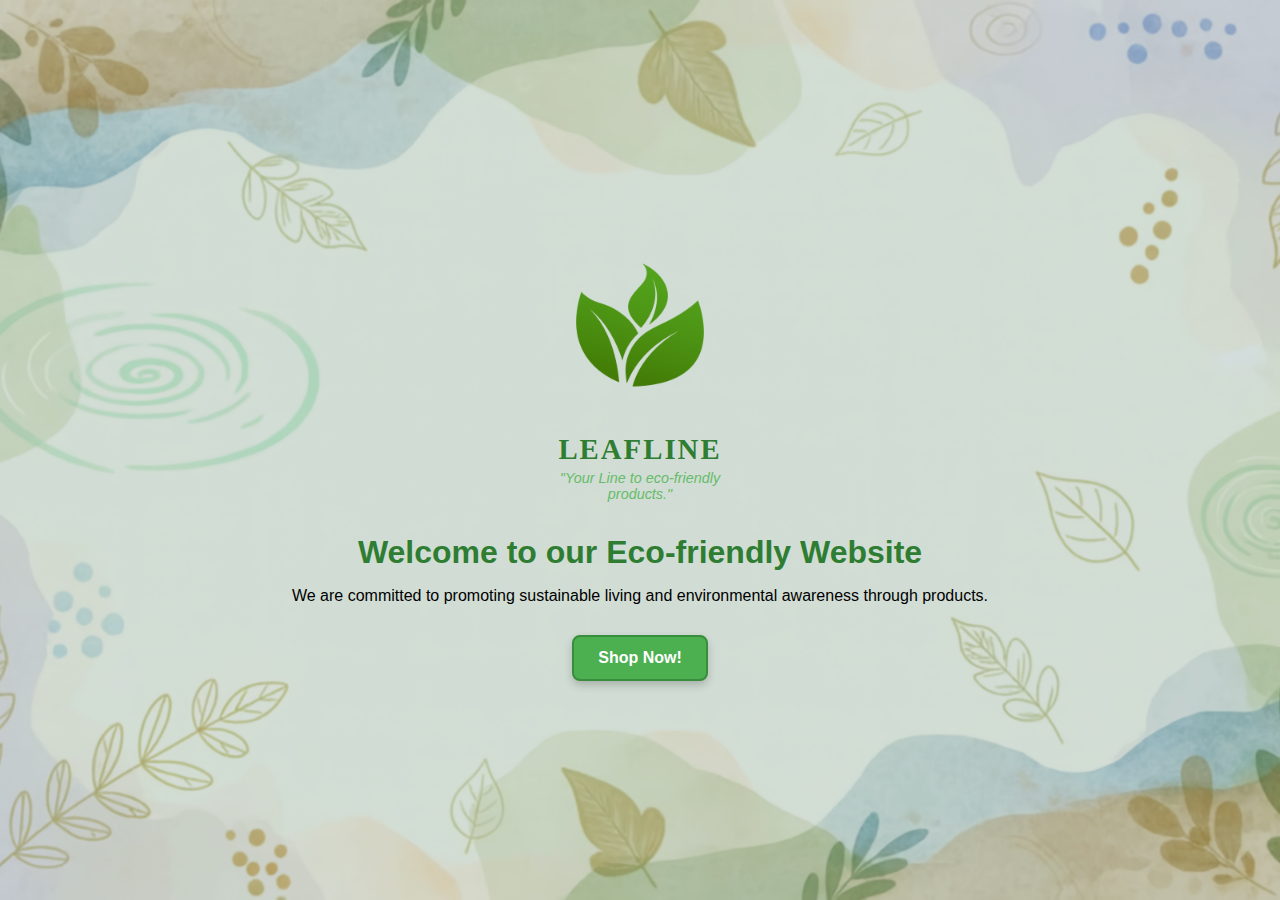
<file: index.html>
<!DOCTYPE html>
<html lang="en">

<head>
  <meta charset="UTF-8" />
  <meta name="viewport" content="width=device-width, initial-scale=1.0" />
  <title>Eco-Homepage</title>
  <link rel="stylesheet" href="index.css" />
  <link rel="icon" type="image/png" href="../shared/images/common/SAMPLE LOGO FOR NOW.png">
</head>

<body>
  <div class="page-wrapper">
    <div class="logo-container logo">
      <img src="./shared/images/common/SAMPLE LOGO FOR NOW.png" alt="Eco-friendly Logo" />
      <div class = "Logo-text">
        <h2>LeafLine</h2>
        <p>"Your Line to eco-friendly products."</p>
      </div>
    </div>
    <div class="title">
      <h1>Welcome to our Eco-friendly Website</h1>
    </div>
    <p>We are committed to promoting sustainable living and environmental awareness through products.</p>
    <div class="button-spacer">
      <a href="../Products/index.html" class="btn" onclick="slideTransition(event)">Shop Now!</a>
    </div>
  </div>
</body>

</html>
</file>
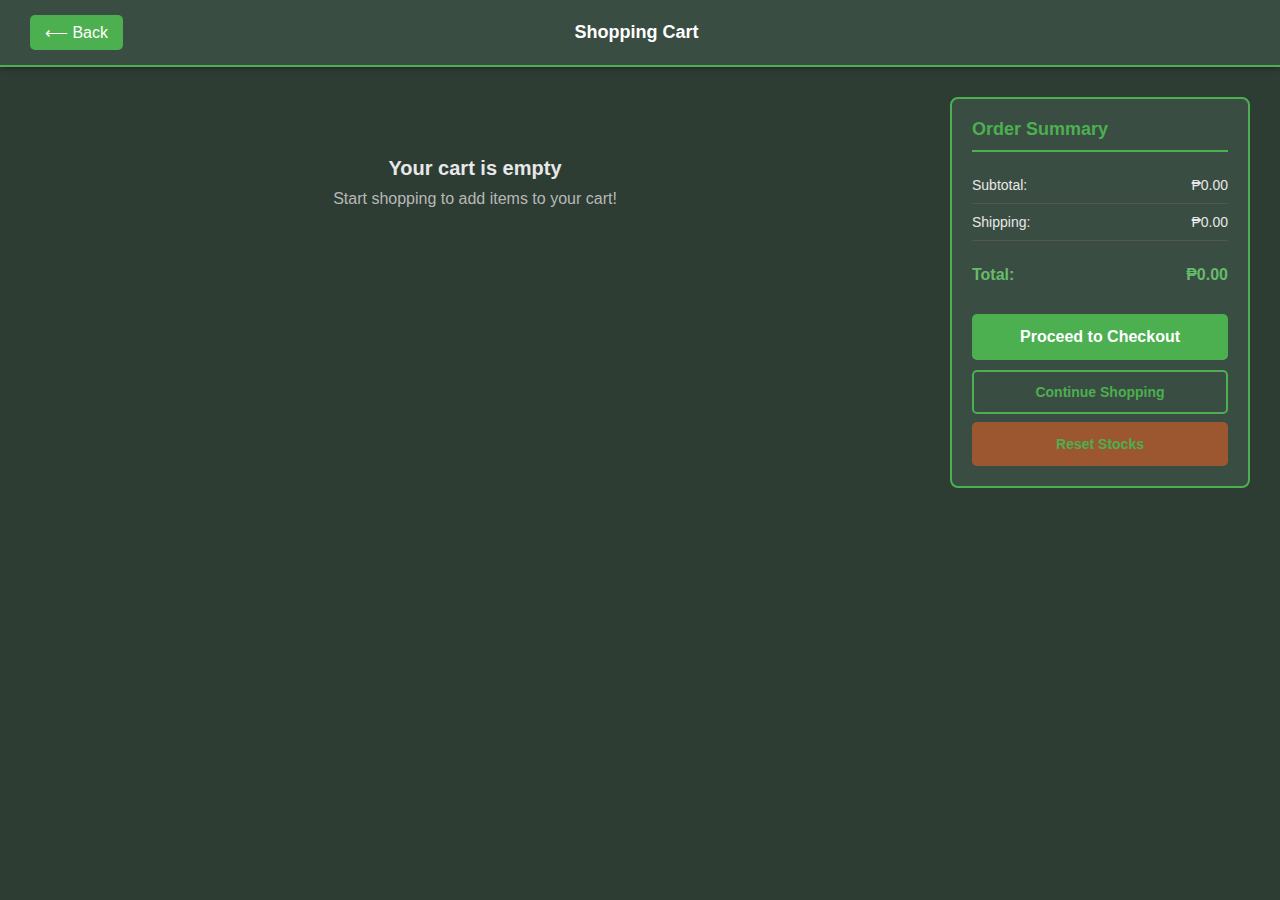
<file: Cart/index.html>
<!DOCTYPE html>
<html lang="en">
<head>
    <meta charset="UTF-8">
    <meta name="viewport" content="width=device-width, initial-scale=1.0">
    <title>Shopping Cart</title>
    <link rel="stylesheet" href="index.css">
    <link rel="icon" type="image/png" href="./shared/images/common/SAMPLE LOGO FOR NOW.png">
</head>
<body>
    <header class="header">
        <button class="back-btn" onclick="history.back()">⟵ Back</button>
        <h2>Shopping Cart</h2>
        <div class="header-spacer"></div>
    </header>

    <div class="cart-container">
        <main class="cart-items-section">
            <div id="cart-items" class="cart-items">
                </div>
        </main>

        <aside class="cart-summary">
            <h3>Order Summary</h3>
            <div class="summary-row">
                <span>Subtotal:</span>
                <span id="subtotal">₱0.00</span>
            </div>
            <div class="summary-row">
                <span>Shipping:</span>
                <span id="shipping">₱0.00</span>
            </div>
            <div class="summary-row total">
                <span>Total:</span>
                <span id="total">₱0.00</span>
            </div>
            <button class="checkout-btn" onclick="checkout()">Proceed to Checkout</button>
            <button class="continue-shopping-btn" onclick="history.back()">Continue Shopping</button>
            <button class="continue-shopping-btn" style="margin-top:8px;background:#9c5730;border-color:#9c5730;" id="reset-stocks-btn">Reset Stocks</button>
        </aside>
    </div>

    <div id="processing-message" style="display:none; position: fixed; top: 0; left: 0; width: 100%; height: 100%; background: rgba(0, 0, 0, 0.7); color: white; z-index: 1001; align-items: center; justify-content: center; font-size: 1.5em;">
        <p>Processing payment... Please wait. 💳</p>
    </div>

    <div id="payment-modal" class="modal">
        <div class="modal-content">
            <span class="close-btn" onclick="closeModal()">&times;</span>
            <h2>Select Mode of Payment</h2>
            
            <div class="modal-summary">
                Total Payable: <span id="modal-total-amount">₱0.00</span>
            </div>

            <div class="payment-options">
                <label class="payment-option">
                    <input type="radio" name="payment-option" value="Credit Card" checked>
                    Credit / Debit Card 



                </label>
                
                <label class="payment-option">
                    <input type="radio" name="payment-option" value="Cash on Delivery">
                    Cash on Delivery (COD) 



                </label>
                
                <label class="payment-option">
                    <input type="radio" name="payment-option" value="PayPal">
                    PayPal 
                </label>
            </div>
            
            <button id="confirm-payment-btn" onclick="processPayment()">Confirm & Pay</button>
            <button class="cancel-btn" onclick="closeModal()">Cancel</button>
        </div>
    </div>
    
    <script src="cart.js"></script> 
</body>
</html>
</file>
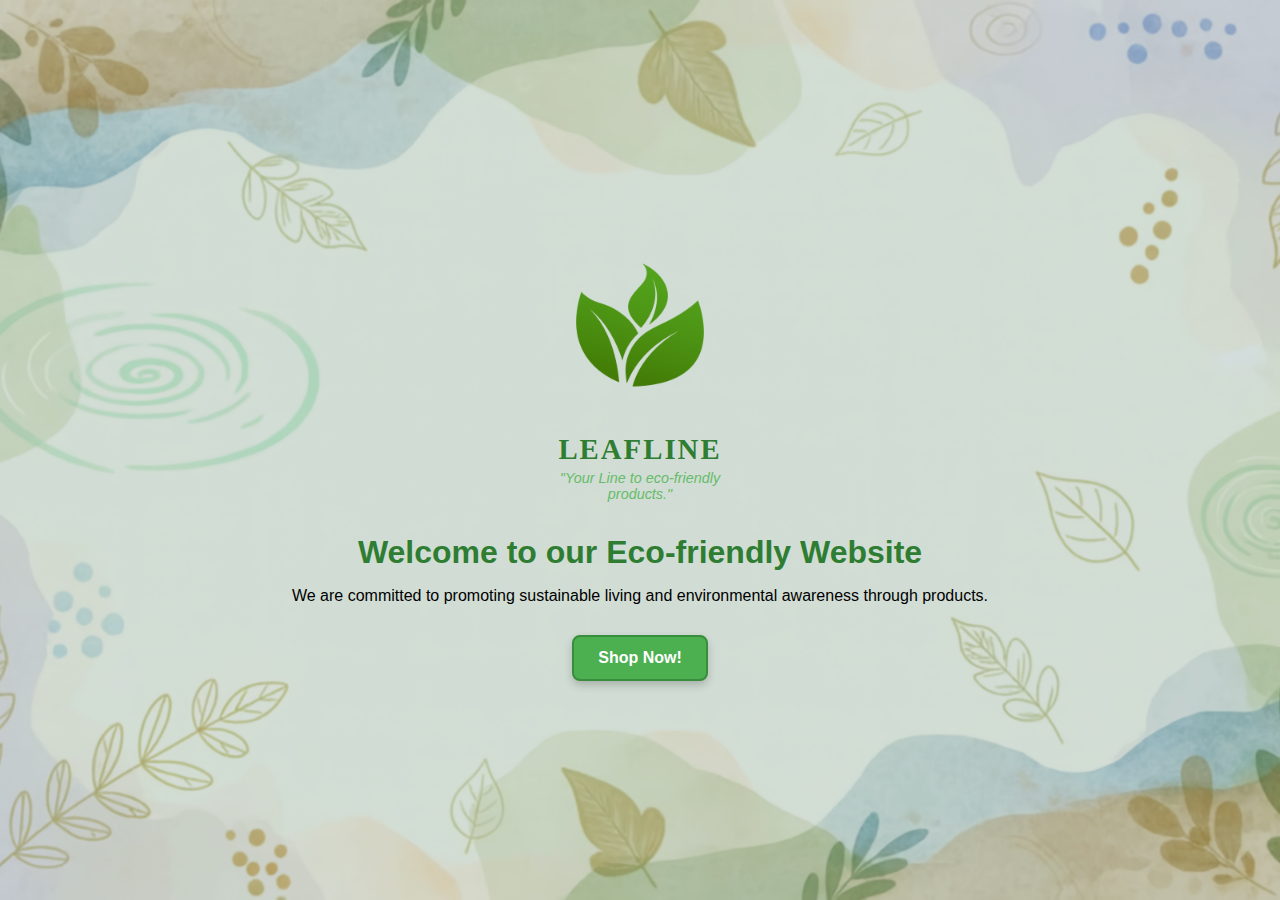
<file: Homepage/index.html>
<!DOCTYPE html>
<html lang="en">

<head>
  <meta charset="UTF-8" />
  <meta name="viewport" content="width=device-width, initial-scale=1.0" />
  <title>Eco-Homepage</title>
  <link rel="stylesheet" href="index.css" />
  <link rel="icon" type="image/png" href="../shared/images/common/SAMPLE LOGO FOR NOW.png">
</head>

<body>
  <div class="page-wrapper">
    <div class="logo-container logo">
      <img src="../shared/images/common/SAMPLE LOGO FOR NOW.png" alt="Eco-friendly Logo" />
      <div class = "Logo-text">
        <h2>LeafLine</h2>
        <p>"Your Line to eco-friendly products."</p>
      </div>
    </div>
    <div class="title">
      <h1>Welcome to our Eco-friendly Website</h1>
    </div>
    <p>We are committed to promoting sustainable living and environmental awareness through products.</p>
    <div class="button-spacer">
      <a href="../Products/index.html" class="btn" onclick="slideTransition(event)">Shop Now!</a>
    </div>
  </div>
</body>

</html>
</file>
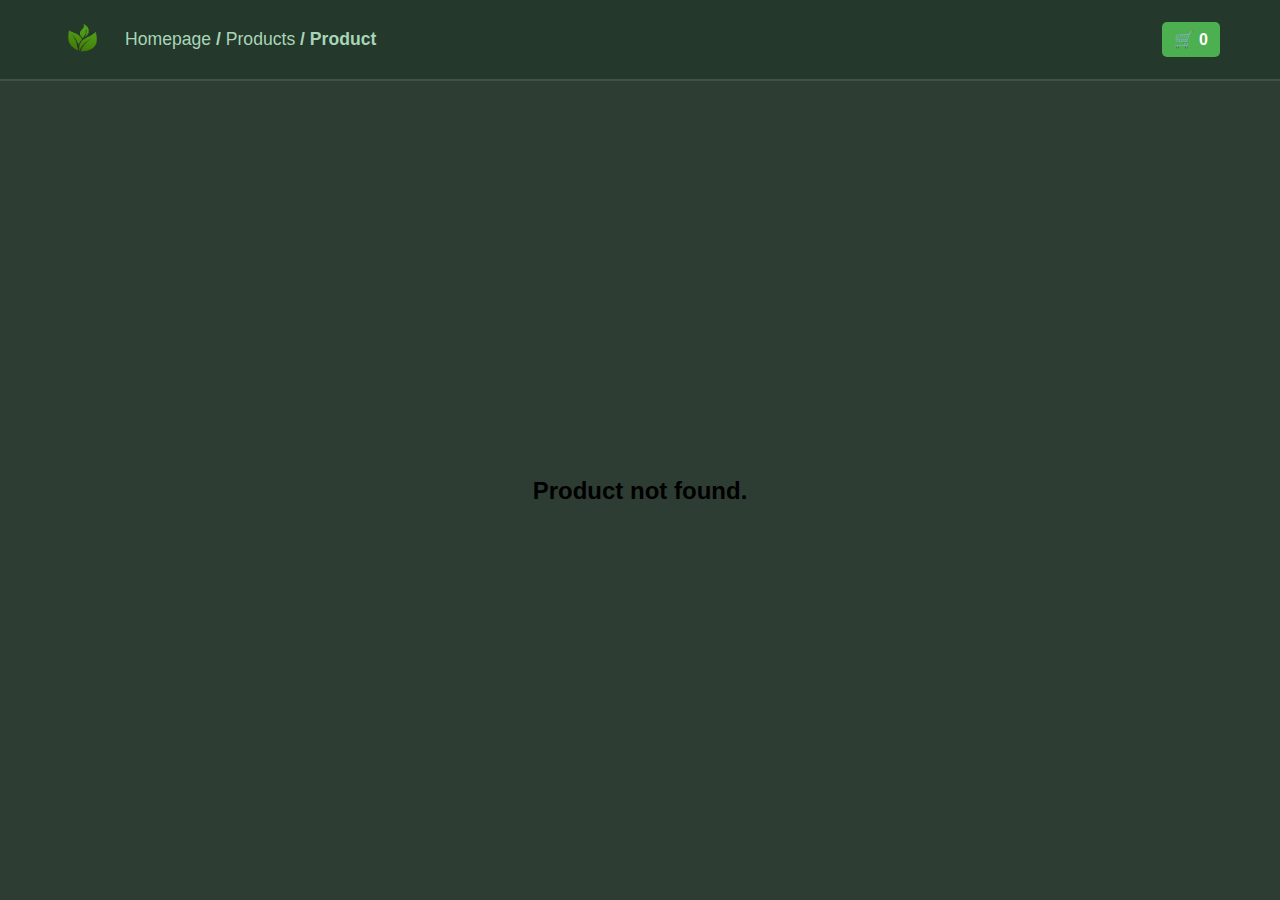
<file: Product-details/index.html>
<!DOCTYPE html>
<html lang="en">
<head>
  <meta charset="UTF-8">
  <meta name="viewport" content="width=device-width, initial-scale=1.0">
  <title>Product Details</title>
  <link rel="stylesheet" href="index.css">
  <link rel="icon" type="image/png" href="../shared/images/common/SAMPLE LOGO FOR NOW.png">
</head>
<body>
  <header class="header">
    <a href="../Homepage/index.html" class="logo-link" aria-label="Go to Home Page">
      <div class="logo">
        <img src="../shared/images/common/SAMPLE LOGO FOR NOW.png" alt="Company Logo">
      </div>
    </a>
    <div class="navigation">
      <a href="../Homepage/index.html" class="nav-link">Homepage</a>
      <span> / </span> 
      <a href="../Products/index.html" class="nav-link">Products</a>
      <span> / </span>
      <span id="product-breadcrumb">Product</span>
    </div>
    <a href="../Cart/index.html" style="text-decoration: none; color: white;">
      <div class="cart-link" style="display: flex; align-items: center; gap: 5px; padding: 8px 12px; background: #4CAF50; border-radius: 5px; cursor: pointer;">
        <span style="font-size: 16px;">🛒</span>
        <span id="cart-count-details" style="font-weight: bold;">0</span>
      </div>
    </a>
  </header>

  <main id="details-container" class="details-container">
    <!-- JS will fill this -->
  </main>

  <script src="item-details.js"></script>
</body>
</html>
</file>
<file: index.css>
body {
    margin: 0;
    padding: 0;
    font-family: Arial, sans-serif;
    background-color: #1f2d23;
    display: flex;
    justify-content: center;
    align-items: center;
    height: 100vh;
    
    background-image: url("./shared/images/common/Homepage Background new w opacity.png");
    background-size: cover;
    background-position: center;
    background-repeat: no-repeat;
}

.page-wrapper {
    text-align: center;
    width: 100%;
    max-width: none;
    padding: 0 1rem;
}

h1 {
    font-size: 2rem;
    margin-bottom: 1rem;
    white-space: nowrap;
    color: #2e7d32;
}

p {
    font-size: 1rem;
    margin-bottom: 1.25rem;
}

.button-spacer {
    margin-top: 1.875rem;
}

/* Base button style */
.btn {
    display: inline-block;
    padding: 0.75rem 1.5rem;
    font-size: 1rem;
    font-weight: bold;
    text-decoration: none;
    color: #ffffff;
    background-color: #4caf50;
    border: 2px solid #388e3c;
    border-radius: 0.5rem;
    cursor: pointer;
    transition: all 0.3s ease;
    box-shadow: 0 0.25rem 0.5rem rgba(0, 0, 0, 0.2);
    position: relative;
    overflow: hidden;
}

/* Hover effect: glow + shift */
.btn:hover {
    background-color: #66bb6a;
    border-color: #2e7d32;
    box-shadow: 0 0 0.75rem #81c784, 0 0 1.25rem #a5d6a7;
    transform: translateY(-2px);
}

.logo {
    display: block;
    border-radius: 0.625rem;
    padding: 0.625rem 1.25rem;
    margin: 0 auto 1.25rem;
    max-width: 12.5rem;
}

.logo img {
    display: block;
    width: 100%;
    height: auto;
}



.Logo-text { 
    text-align: center;
    margin-top: 0.5rem; /* Space between logo image and text */
}

.Logo-text h2 {
    font-family: 'Georgia', serif; 
    font-size: 1.8rem;
    color: #2e7d32; 
    margin: 0;
    font-weight: bold;
    letter-spacing: 2px;
    text-transform: uppercase;
}

.Logo-text p {
    font-family: Arial, sans-serif;
    font-size: 0.9rem;
    color: #66bb6a;
    margin: 0.25rem 0 0;
    font-style: italic;
    font-weight: 500;
}
</file>
<file: Cart/index.css>
* {
    margin: 0;
    padding: 0;
    box-sizing: border-box;
    font-family: Arial, sans-serif;
}

/* Page Layout */
body {
    background: #2d3d34;
    display: flex;
    flex-direction: column;
    min-height: 100vh;
    padding: 0;
}

/* Header */
.header {
    display: flex;
    align-items: center;
    justify-content: space-between;
    gap: 15px;
    background: #3a4d42;
    padding: 15px 30px;
    color: white;
    box-shadow: 0 2px 5px rgba(0, 0, 0, 0.3);
    border-bottom: 2px solid #4CAF50;
}

.header h2 {
    margin: 0;
    flex: 1;
    text-align: center;
    font-size: 18px;
}

.header-spacer {
    width: 100px;
}

.back-btn {
    padding: 8px 15px;
    background: #4CAF50;
    color: white;
    border: none;
    border-radius: 5px;
    cursor: pointer;
    font-size: 16px;
    transition: 0.3s;
}

.back-btn:hover {
    background: #45a049;
}

/* Main Cart Container */
.cart-container {
    flex: 1;
    display: grid;
    grid-template-columns: 1fr 300px;
    gap: 30px;
    padding: 30px;
    max-width: 1400px;
    margin: 0 auto;
    width: 100%;
}

/* Cart Items Section */
.cart-items-section {
    min-height: 400px;
}

.cart-items {
    display: flex;
    flex-direction: column;
    gap: 12px;
}

/* Cart Item Card */
.cart-item {
    background: #3a4d42;
    border: 2px solid #4CAF50;
    border-radius: 8px;
    padding: 15px;
    /* Updated grid: Image | Details | Quantity Controls | Total | Remove Button */
    grid-template-columns: 80px 1fr auto 70px auto; 
    gap: 15px;
    display: grid;
    align-items: center;
    width: 100%;
}

.cart-item-image {
    width: 80px;
    height: 80px;
    border-radius: 6px;
    border: 2px solid #4CAF50;
    object-fit: cover;
}

.cart-item-details {
    display: flex;
    flex-direction: column;
    justify-content: center;
    gap: 4px;
    color: #e8e8e8;
}

.cart-item-name {
    font-size: 14px;
    font-weight: bold;
    color: #4CAF50;
}

.cart-item-description {
    font-size: 11px;
    color: #b8b8b8;
    line-height: 1.3;
    max-width: 300px;
}

/* Quantity and Remove */
.quantity-controls-cart {
    display: flex;
    align-items: center;
    gap: 6px;
    border: 2px solid #4CAF50;
    border-radius: 5px;
    padding: 4px;
    background: #2d3d34;
}

.qty-btn-cart {
    width: 24px;
    height: 24px;
    background: #4CAF50;
    color: white;
    border: none;
    border-radius: 3px;
    cursor: pointer;
    font-size: 12px;
    font-weight: bold;
    transition: 0.2s;
    display: flex;
    align-items: center;
    justify-content: center;
}

.qty-btn-cart:hover {
    background: #45a049;
}

.qty-input-cart {
    width: 35px;
    text-align: center;
    border: none;
    font-size: 12px;
    font-weight: bold;
    background: #2d3d34;
    color: #e8e8e8;
}

.qty-input-cart:focus {
    outline: none;
}

.remove-btn {
    padding: 6px 10px;
    background: #d32f2f;
    color: white;
    border: none;
    border-radius: 5px;
    cursor: pointer;
    font-size: 11px;
    transition: 0.3s;
    white-space: nowrap;
}

.remove-btn:hover {
    background: #b71c1c;
}

.cart-item-total {
    font-weight: bold;
    color: #66bb6a;
    font-size: 14px;
    min-width: 70px;
    text-align: right;
}

/* Empty Cart Message */
.empty-cart {
    text-align: center;
    padding: 60px 20px;
    color: #b8b8b8;
}

.empty-cart h3 {
    font-size: 20px;
    margin-bottom: 10px;
    color: #e8e8e8;
}

/* Cart Summary */
.cart-summary {
    background: #3a4d42;
    border: 2px solid #4CAF50;
    border-radius: 8px;
    padding: 20px;
    height: fit-content;
    color: #e8e8e8;
}

.cart-summary h3 {
    font-size: 18px;
    color: #4CAF50;
    margin-bottom: 15px;
    padding-bottom: 10px;
    border-bottom: 2px solid #4CAF50;
}

.summary-row {
    display: flex;
    justify-content: space-between;
    padding: 10px 0;
    font-size: 14px;
    border-bottom: 1px solid #555;
}

.summary-row.total {
    font-size: 16px;
    font-weight: bold;
    color: #66bb6a;
    border-bottom: none;
    padding-top: 15px;
    margin-top: 10px;
}

/* Buttons */
.checkout-btn {
    width: 100%;
    padding: 14px;
    background: #4CAF50;
    color: white;
    border: none;
    border-radius: 5px;
    font-size: 16px;
    font-weight: bold;
    cursor: pointer;
    margin-top: 20px;
    transition: 0.3s;
}

.checkout-btn:hover {
    background: #45a049;
    box-shadow: 0 4px 10px rgba(76, 175, 80, 0.4);
}

.continue-shopping-btn {
    width: 100%;
    padding: 12px;
    background: transparent;
    color: #4CAF50;
    border: 2px solid #4CAF50;
    border-radius: 5px;
    font-size: 14px;
    font-weight: bold;
    cursor: pointer;
    margin-top: 10px;
    transition: 0.3s;
}

.continue-shopping-btn:hover {
    background: rgba(76, 175, 80, 0.1);
}

/* -------------------------------------------------- */
/* ⭐ NEW: Modal and Payment Styles */
/* -------------------------------------------------- */

#processing-message {
    /* Uses inline style for positioning/display but included here for reference */
    position: fixed; 
    top: 0; 
    left: 0; 
    width: 100%; 
    height: 100%; 
    background: rgba(0, 0, 0, 0.7); 
    color: white; 
    z-index: 1001; 
    display: none; /* Controlled by JS */
    align-items: center; 
    justify-content: center; 
    font-size: 1.5em;
}

.modal {
    position: fixed; 
    z-index: 1000; 
    left: 0;
    top: 0;
    width: 100%; 
    height: 100%; 
    overflow: auto; 
    background-color: rgba(0,0,0,0.4); 
    display: none; /* Hidden by default, shown as flex by JS */
    justify-content: center;
    align-items: center;
}

.modal-content {
    background-color: #fefefe;
    padding: 20px;
    border: 1px solid #888;
    width: 80%;
    max-width: 400px;
    border-radius: 8px;
    position: relative;
    text-align: center;
    box-shadow: 0 4px 8px rgba(0, 0, 0, 0.1);
}

.close-btn {
    color: #aaa;
    float: right;
    font-size: 28px;
    font-weight: bold;
    position: absolute;
    top: 10px;
    right: 15px;
    cursor: pointer;
}

.modal-summary {
    margin: 15px 0;
    padding: 10px;
    border: 1px solid #ddd;
    font-size: 1.2em;
    font-weight: bold;
    background-color: #e8f5e9;
    border-radius: 4px;
}

.payment-options {
    text-align: left;
    margin-bottom: 20px;
}

.payment-option {
    display: block;
    margin: 10px 0;
    padding: 10px;
    border: 1px solid #ccc;
    border-radius: 4px;
    cursor: pointer;
}

#confirm-payment-btn, .cancel-btn {
    padding: 10px 20px;
    margin: 5px;
    border: none;
    border-radius: 4px;
    cursor: pointer;
    font-weight: bold;
}

#confirm-payment-btn {
    background-color: #4CAF50;
    color: white;
}

.cancel-btn {
    background-color: #f44336;
    color: white;
}


/* -------------------------------------------------- */
/* Responsive */
/* -------------------------------------------------- */

@media (max-width: 1024px) {
    .cart-container {
        grid-template-columns: 1fr 280px;
    }

    .cart-item {
        /* Adjusted grid for smaller width */
        grid-template-columns: 70px 1fr auto 70px auto; 
        gap: 12px;
    }

    .cart-item-image {
        width: 70px;
        height: 70px;
    }
}

@media (max-width: 768px) {
    .cart-container {
        grid-template-columns: 1fr;
        gap: 20px;
    }

    .cart-item {
        /* Image | Details & Total */
        grid-template-columns: 70px 1fr;
        gap: 12px;
    }
    
    .cart-item-total {
        /* Move total price next to details on mobile */
        grid-column: 2;
        grid-row: 1;
        align-self: flex-start;
        padding-top: 5px;
    }

    .cart-item-image {
        width: 70px;
        height: 70px;
    }

    .quantity-controls-cart {
        /* Full width for quantity controls on mobile */
        width: 130px; 
    }

    /* Redefine actions layout for mobile */
    .quantity-controls-cart,
    .remove-btn {
        grid-column: 1 / -1; /* Span entire width */
        justify-self: stretch; 
        margin-top: 5px;
    }

    /* Create a final row for quantity/remove buttons */
    .cart-item > .quantity-controls-cart {
        grid-row: 2;
        order: 1;
        justify-self: start;
    }
    .cart-item > .remove-btn {
        grid-row: 2;
        order: 2;
        justify-self: end;
        width: auto;
    }
}
</file>
<file: Homepage/index.css>
body {
    margin: 0;
    padding: 0;
    font-family: Arial, sans-serif;
    background-color: #1f2d23;
    display: flex;
    justify-content: center;
    align-items: center;
    height: 100vh;
    
    background-image: url("../shared/images/common/Homepage Background new w opacity.png");
    background-size: cover;
    background-position: center;
    background-repeat: no-repeat;
}

.page-wrapper {
    text-align: center;
    width: 100%;
    max-width: none;
    padding: 0 1rem;
}

h1 {
    font-size: 2rem;
    margin-bottom: 1rem;
    white-space: nowrap;
    color: #2e7d32;
}

p {
    font-size: 1rem;
    margin-bottom: 1.25rem;
}

.button-spacer {
    margin-top: 1.875rem;
}

/* Base button style */
.btn {
    display: inline-block;
    padding: 0.75rem 1.5rem;
    font-size: 1rem;
    font-weight: bold;
    text-decoration: none;
    color: #ffffff;
    background-color: #4caf50;
    border: 2px solid #388e3c;
    border-radius: 0.5rem;
    cursor: pointer;
    transition: all 0.3s ease;
    box-shadow: 0 0.25rem 0.5rem rgba(0, 0, 0, 0.2);
    position: relative;
    overflow: hidden;
}

/* Hover effect: glow + shift */
.btn:hover {
    background-color: #66bb6a;
    border-color: #2e7d32;
    box-shadow: 0 0 0.75rem #81c784, 0 0 1.25rem #a5d6a7;
    transform: translateY(-2px);
}

.logo {
    display: block;
    border-radius: 0.625rem;
    padding: 0.625rem 1.25rem;
    margin: 0 auto 1.25rem;
    max-width: 12.5rem;
}

.logo img {
    display: block;
    width: 100%;
    height: auto;
}



.Logo-text { 
    text-align: center;
    margin-top: 0.5rem; /* Space between logo image and text */
}

.Logo-text h2 {
    font-family: 'Georgia', serif; 
    font-size: 1.8rem;
    color: #2e7d32; 
    margin: 0;
    font-weight: bold;
    letter-spacing: 2px;
    text-transform: uppercase;
}

.Logo-text p {
    font-family: Arial, sans-serif;
    font-size: 0.9rem;
    color: #66bb6a;
    margin: 0.25rem 0 0;
    font-style: italic;
    font-weight: 500;
}
</file>
<file: Product-details/index.css>
* {
    margin: 0;
    padding: 0;
    box-sizing: border-box;
    font-family: Arial, sans-serif;
}

/* Page Layout */
body {
    background: #2d3d34;
    display: flex;
    flex-direction: column;
    min-height: 100vh;
    padding: 0;
}

/* Header */
.header {
    display: flex;
    align-items: center;
    justify-content: space-between;
    gap: 20px;
    padding: 15px 60px;
    background-color: #24382b;
    border-bottom: 2px solid #3c5444;
}

.logo-link {
    text-decoration: none;
    color: inherit;
    display: flex;
}

.logo img {
    max-height: 45px;
    width: auto;
}

.navigation {
    color: #a8d5b8;
    font-size: 1.1em;
    flex: 1;
}

.navigation span {
    font-weight: bold;
}

.nav-link {
    text-decoration: none;
    color: inherit;
    transition: color 0.3s;
}

.nav-link:hover {
    color: #4CAF50;
}

/* Main Container */
.details-container {
    flex: 1;
    display: flex;
    justify-content: center;
    align-items: center;
    padding: 40px 20px;
}

/* Product Details Wrapper */
.product-wrapper {
    background: #3a4d42;
    border-radius: 12px;
    border: 2px solid #4CAF50;
    box-shadow: 0 4px 15px rgba(0, 0, 0, 0.3);
    display: grid;
    grid-template-columns: 1fr 1fr;
    gap: 40px;
    padding: 40px;
    max-width: 900px;
    width: 100%;
}

/* Image Section */
.product-image-section {
    display: flex;
    align-items: center;
    justify-content: center;
}

.product-image-section img {
    width: 100%;
    max-width: 350px;
    height: auto;
    border-radius: 8px;
    border: 2px solid #4CAF50;
    object-fit: cover;
}

/* Info Section */
.product-info-section {
    display: flex;
    flex-direction: column;
    justify-content: flex-start;
    gap: 20px;
    color: #e8e8e8;
}

.product-info-section h1 {
    font-size: 28px;
    color: #4CAF50;
    margin: 0;
}

.product-description {
    color: #b8b8b8;
    font-size: 14px;
    line-height: 1.6;
}

.product-price {
    font-size: 24px;
    color: #66bb6a;
    font-weight: bold;
}

.product-stock {
    font-size: 14px;
    color: #999;
}

.product-stock.in-stock {
    color: #81c784;
}

.product-stock.out-of-stock {
    color: #ef5350;
}

/* Quantity Selector */
.quantity-selector {
    display: flex;
    align-items: center;
    gap: 15px;
    margin-top: 10px;
}

.quantity-selector label {
    font-size: 14px;
    font-weight: bold;
    color: #e8e8e8;
}

.quantity-controls {
    display: flex;
    align-items: center;
    gap: 10px;
    border: 2px solid #4CAF50;
    border-radius: 5px;
    padding: 8px;
    background: #2d3d34;
}

.qty-btn {
    width: 32px;
    height: 32px;
    background: #4CAF50;
    color: white;
    border: none;
    border-radius: 3px;
    cursor: pointer;
    font-size: 16px;
    font-weight: bold;
    transition: 0.2s;
}

.qty-btn:hover {
    background: #45a049;
}

.qty-btn:disabled {
    background: #666;
    cursor: not-allowed;
}

.qty-input {
    width: 50px;
    text-align: center;
    border: none;
    font-size: 16px;
    font-weight: bold;
    background: #2d3d34;
    color: #e8e8e8;
}

.qty-input:focus {
    outline: none;
}

/* Buy Now Button */
.buy-btn {
    padding: 14px 30px;
    background: #4CAF50;
    color: white;
    border: none;
    border-radius: 5px;
    font-size: 16px;
    font-weight: bold;
    cursor: pointer;
    transition: 0.3s;
    margin-top: 20px;
}

.buy-btn:hover {
    background: #45a049;
    box-shadow: 0 4px 10px rgba(76, 175, 80, 0.4);
}

.buy-btn:disabled {
    background: #666;
    cursor: not-allowed;
}

/* Responsive */
@media (max-width: 768px) {
    .product-wrapper {
        grid-template-columns: 1fr;
        gap: 30px;
        padding: 20px;
    }
    
    .product-info-section h1 {
        font-size: 24px;
    }
}
</file>
